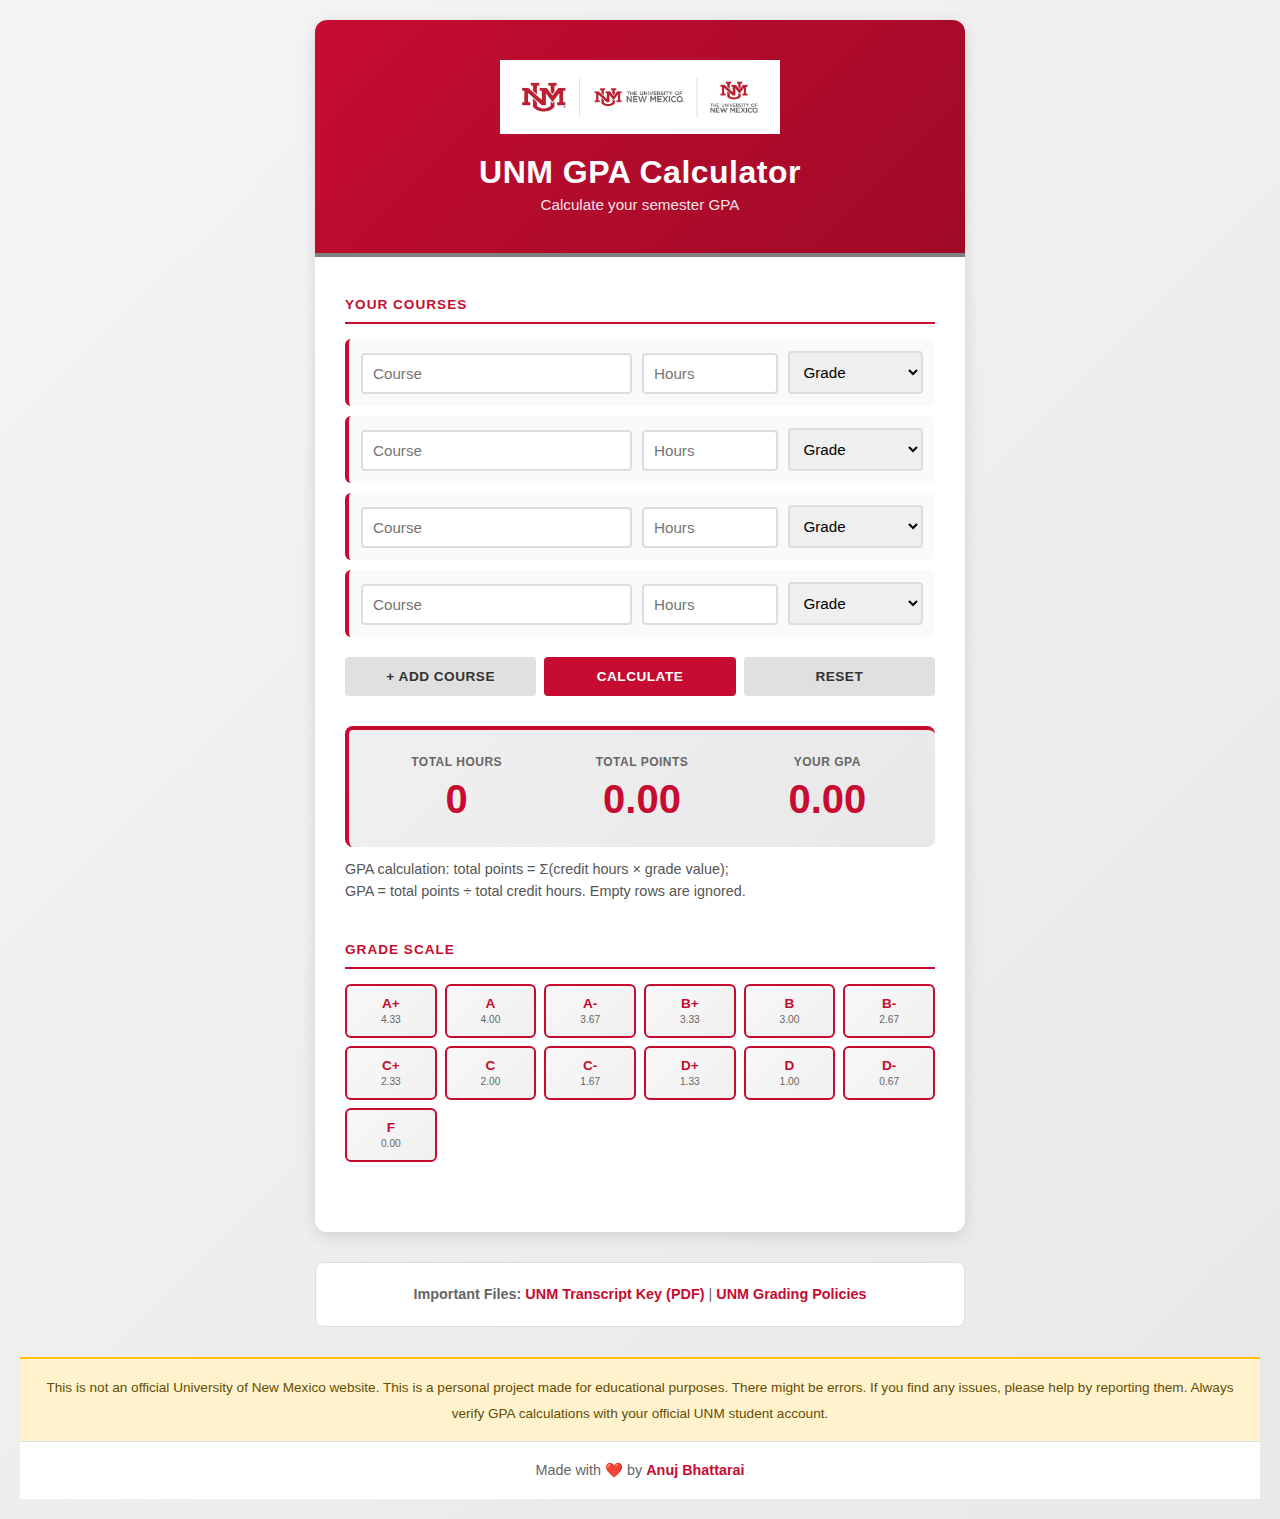
<file: index.html>
<!DOCTYPE html>
<html lang="en">
<head>
    <meta charset="UTF-8">
    <meta name="viewport" content="width=device-width, initial-scale=1.0">
    <title>UNM GPA Calculator</title>
    <link rel="stylesheet" href="css/styles.css">
</head>
<body>
    <div class="container">
        <div class="header">
            <div class="logo">
                <img src="images/logo.jpg" alt="UNM Logo">
            </div>
            <h1>UNM GPA Calculator</h1>
            <p class="subtitle">Calculate your semester GPA</p>
        </div>

        <div class="content">
            <!-- Course Input Section -->
            <div class="section">
                <div class="section-title">Your Courses</div>
                <div id="coursesContainer"></div>
                <div class="button-group">
                    <button class="btn btn-secondary" onclick="addCourse()">+ Add Course</button>
                    <button class="btn btn-primary" onclick="calculateGPA()">Calculate</button>
                    <button class="btn btn-secondary" onclick="resetCalculator()">Reset</button>
                </div>
                <div id="error" class="error"></div>
            </div>

            <!-- Results Section -->
            <div id="results" class="result">
                <div class="result-row">
                    <div class="result-item">
                        <div class="result-label">Total Hours</div>
                        <div class="result-value" id="totalHours">0</div>
                    </div>
                    <div class="result-item">
                        <div class="result-label">Total Points</div>
                        <div class="result-value" id="totalPoints">0.00</div>
                    </div>
                    <div class="result-item">
                        <div class="result-label">Your GPA</div>
                        <div class="result-value" id="finalGPA">0.00</div>
                    </div>
                </div>
            </div>
            <p class="calc-note">GPA calculation: total points = Σ(credit hours × grade value);<br>GPA = total points ÷ total credit hours. Empty rows are ignored.</p>

            <!-- Grade Scale Section -->
            <div class="section">
                <div class="section-title">Grade Scale</div>
                <div class="grades-grid">
                    <div class="grade-badge"><span class="letter">A+</span><span class="points">4.33</span></div>
                    <div class="grade-badge"><span class="letter">A</span><span class="points">4.00</span></div>
                    <div class="grade-badge"><span class="letter">A-</span><span class="points">3.67</span></div>
                    <div class="grade-badge"><span class="letter">B+</span><span class="points">3.33</span></div>
                    <div class="grade-badge"><span class="letter">B</span><span class="points">3.00</span></div>
                    <div class="grade-badge"><span class="letter">B-</span><span class="points">2.67</span></div>
                    <div class="grade-badge"><span class="letter">C+</span><span class="points">2.33</span></div>
                    <div class="grade-badge"><span class="letter">C</span><span class="points">2.00</span></div>
                    <div class="grade-badge"><span class="letter">C-</span><span class="points">1.67</span></div>
                    <div class="grade-badge"><span class="letter">D+</span><span class="points">1.33</span></div>
                    <div class="grade-badge"><span class="letter">D</span><span class="points">1.00</span></div>
                    <div class="grade-badge"><span class="letter">D-</span><span class="points">0.67</span></div>
                    <div class="grade-badge"><span class="letter">F</span><span class="points">0.00</span></div>
                </div>
            </div>
        </div>
    </div>

    <footer class="important-files">
        <p><strong> Important Files:</strong> <a href="https://registrar.unm.edu/forms/TranscriptKey.pdf" target="_blank">UNM Transcript Key (PDF)</a> | <a href="https://lobolaw.unm.edu/faculty-handbook/teaching/grading-policies.html" target="_blank">UNM Grading Policies</a></p>
    </footer>

    <footer class="disclaimer">
        <p><small> This is not an official University of New Mexico website. This is a personal project made for educational purposes. There might be errors. If you find any issues, please help by reporting them. Always verify GPA calculations with your official UNM student account.</small></p>
    </footer>

        <footer class="credits">
            <p>Made with ❤️ by <a href="https://anujbhattarai.com.np/" target="_blank">Anuj Bhattarai</a></p>
        </footer>

        <script src="js/app.js"></script>
</body>
</html>
</file>
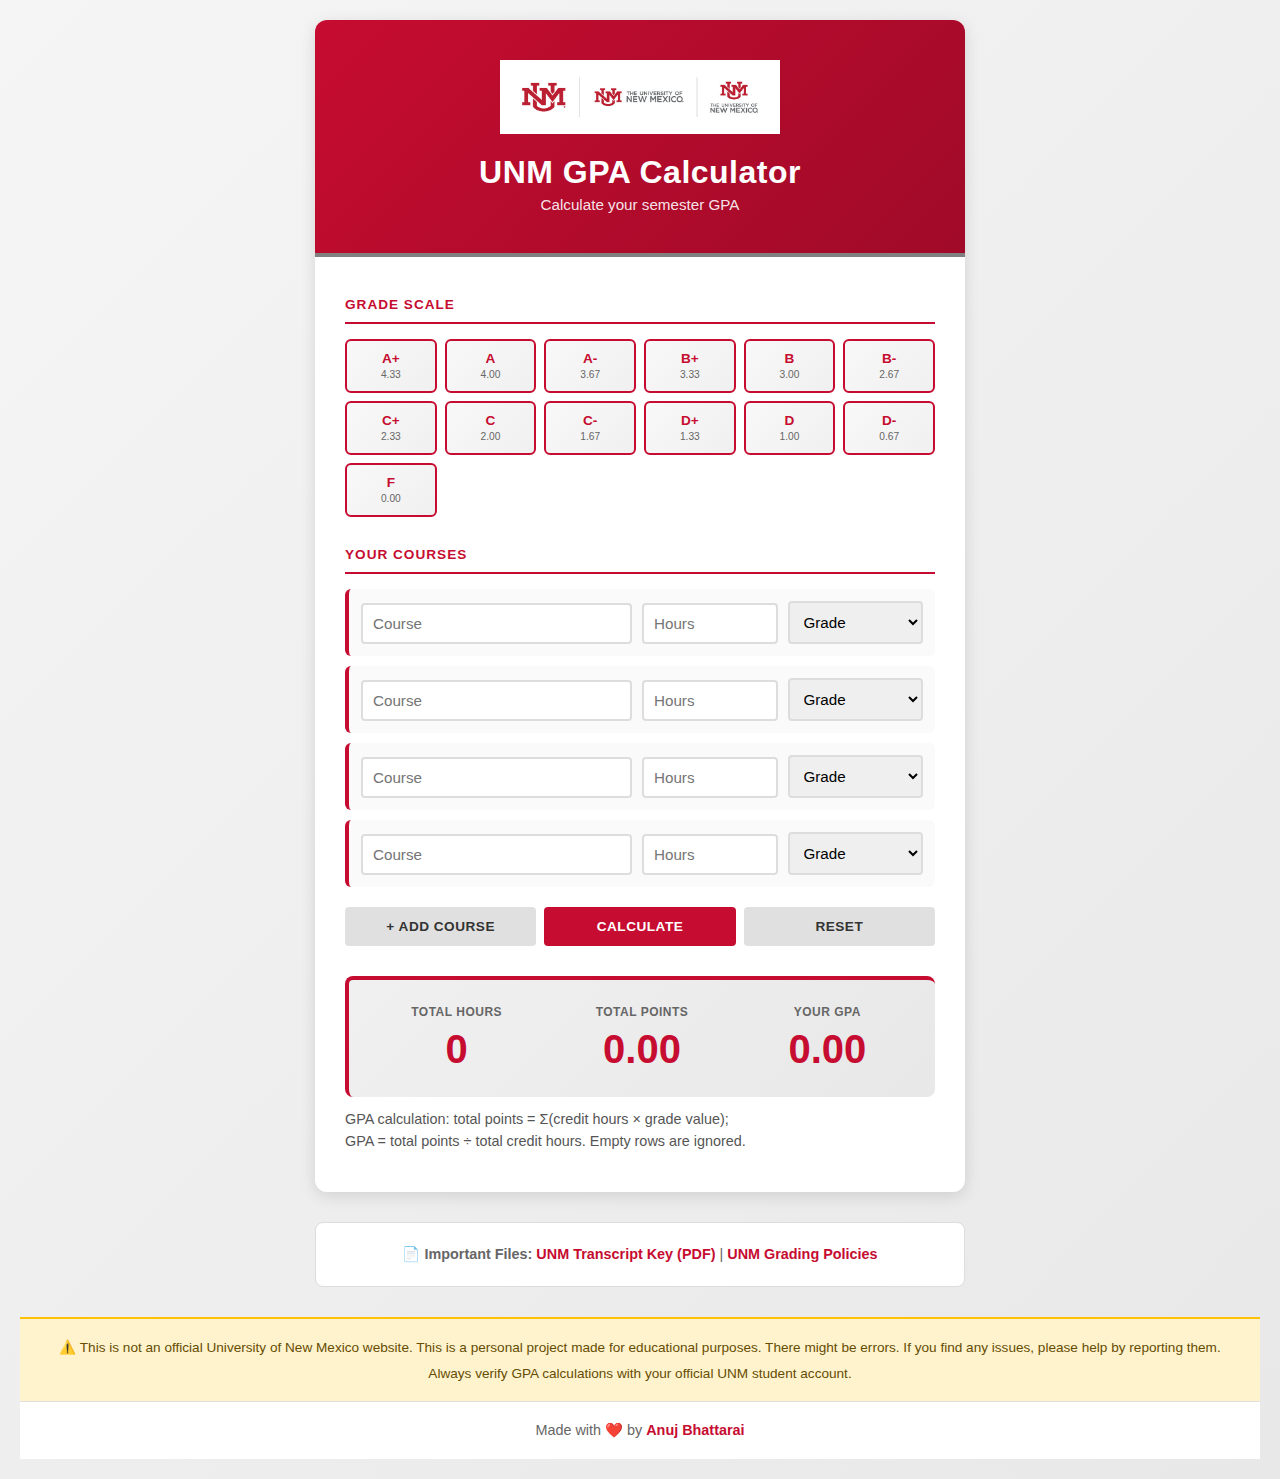
<file: main.html>
<!DOCTYPE html>
<html lang="en">
<head>
    <meta charset="UTF-8">
    <meta name="viewport" content="width=device-width, initial-scale=1.0">
    <title>UNM GPA Calculator</title>
    <style>
        * {
            margin: 0;
            padding: 0;
            box-sizing: border-box;
        }

        body {
            font-family: -apple-system, BlinkMacSystemFont, 'Segoe UI', Roboto, sans-serif;
            background: linear-gradient(135deg, #f5f5f5 0%, #e8e8e8 100%);
            padding: 20px;
        }

        .container {
            max-width: 650px;
            margin: 0 auto;
            background: white;
            border-radius: 12px;
            box-shadow: 0 4px 16px rgba(0, 0, 0, 0.12);
            overflow: hidden;
        }

        .header {
            background: linear-gradient(135deg, #c60c30 0%, #a00a28 100%);
            padding: 40px 30px;
            text-align: center;
            border-bottom: 4px solid #808080;
        }

        .logo {
            width: 100%;
            max-width: 300px;
            height: auto;
            margin: 0 auto 20px;
            display: flex;
            align-items: center;
            justify-content: center;
        }

        .logo img {
            width: 100%;
            height: auto;
            max-width: 280px;
            object-fit: contain;
        }

        h1 {
            font-size: 2em;
            color: white;
            margin-bottom: 5px;
            font-weight: 700;
            letter-spacing: 0.5px;
        }

        .subtitle {
            color: rgba(255, 255, 255, 0.9);
            font-size: 0.95em;
            margin: 0;
            font-weight: 300;
        }

        .content {
            padding: 40px 30px;
        }

        .section {
            margin-bottom: 30px;
        }

        .section-title {
            font-size: 0.85em;
            font-weight: 700;
            color: #c60c30;
            text-transform: uppercase;
            letter-spacing: 1px;
            margin-bottom: 15px;
            padding-bottom: 10px;
            border-bottom: 2px solid #c60c30;
        }

        .grades-grid {
            display: grid;
            grid-template-columns: repeat(auto-fit, minmax(80px, 1fr));
            gap: 8px;
            margin-bottom: 20px;
        }

        .grade-badge {
            background: linear-gradient(135deg, #f8f8f8 0%, #f0f0f0 100%);
            border: 2px solid #c60c30;
            border-radius: 6px;
            padding: 10px;
            text-align: center;
            font-size: 0.85em;
            transition: all 0.3s ease;
        }

        .grade-badge:hover {
            background: linear-gradient(135deg, #c60c30 0%, #a00a28 100%);
            color: white;
            transform: translateY(-2px);
            box-shadow: 0 4px 12px rgba(198, 12, 48, 0.3);
        }

        .grade-badge:hover .letter,
        .grade-badge:hover .points {
            color: white;
        }

        .grade-badge .letter {
            font-weight: 700;
            color: #c60c30;
            display: block;
            transition: color 0.3s ease;
        }

        .grade-badge .points {
            color: #666;
            font-size: 0.75em;
            margin-top: 3px;
            transition: color 0.3s ease;
        }

        .course-entry {
            display: grid;
            grid-template-columns: 2fr 1fr 1fr;
            gap: 10px;
            margin-bottom: 10px;
            align-items: end;
            background: #fafafa;
            padding: 12px;
            border-radius: 6px;
            border-left: 4px solid #c60c30;
        }

        .form-group {
            display: flex;
            flex-direction: column;
        }

        .form-group input,
        .form-group select {
            padding: 10px;
            border: 2px solid #ddd;
            border-radius: 4px;
            font-size: 0.95em;
            font-family: inherit;
            transition: all 0.3s ease;
        }

        .form-group input:focus,
        .form-group select:focus {
            outline: none;
            border-color: #c60c30;
            background: white;
            box-shadow: 0 0 8px rgba(198, 12, 48, 0.2);
        }

        .btn-small {
            background: #c60c30;
            color: white;
            border: none;
            padding: 10px 12px;
            border-radius: 4px;
            cursor: pointer;
            font-size: 1.1em;
            font-weight: 700;
            transition: all 0.3s ease;
        }

        .btn-small:hover {
            background: #a00a28;
            transform: scale(1.05);
        }

        .button-group {
            display: flex;
            gap: 8px;
            margin-top: 20px;
        }

        .btn {
            flex: 1;
            padding: 12px;
            border: none;
            border-radius: 4px;
            font-size: 0.85em;
            font-weight: 700;
            cursor: pointer;
            transition: all 0.3s ease;
            text-transform: uppercase;
            letter-spacing: 0.5px;
        }

        .btn-primary {
            background: #c60c30;
            color: white;
        }

        .btn-primary:hover {
            background: #a00a28;
            box-shadow: 0 4px 12px rgba(198, 12, 48, 0.3);
            transform: translateY(-2px);
        }

        .btn-secondary {
            background: #e0e0e0;
            color: #333;
        }

        .btn-secondary:hover {
            background: #c0c0c0;
        }

        .result {
            background: linear-gradient(135deg, #f0f0f0 0%, #e8e8e8 100%);
            padding: 25px;
            border-radius: 8px;
            margin-top: 25px;
            border-top: 4px solid #c60c30;
            border-left: 4px solid #c60c30;
            text-align: center;
            display: none;
        }

        .result.show {
            display: block;
            animation: slideIn 0.4s ease-out;
        }

        @keyframes slideIn {
            from {
                opacity: 0;
                transform: translateY(-10px);
            }
            to {
                opacity: 1;
                transform: translateY(0);
            }
        }

        .result-row {
            display: grid;
            grid-template-columns: repeat(3, 1fr);
            gap: 20px;
            margin-bottom: 0;
        }

        .result-item {
            text-align: center;
        }

        .result-label {
            font-size: 0.75em;
            font-weight: 700;
            color: #666;
            text-transform: uppercase;
            letter-spacing: 0.5px;
            margin-bottom: 8px;
        }

        .result-value {
            font-size: 2.5em;
            font-weight: 700;
            color: #c60c30;
        }

        .calc-note {
            margin-top: 12px;
            color: #555;
            font-size: 0.9em;
            line-height: 1.5;
        }

        .error {
            background: #ffe6eb;
            color: #c60c30;
            padding: 12px;
            border-radius: 4px;
            font-size: 0.9em;
            margin-top: 10px;
            display: none;
            border-left: 4px solid #c60c30;
            font-weight: 600;
        }

        .error.show {
            display: block;
        }

        @media (max-width: 600px) {
            .header {
                padding: 25px 20px;
            }

            .logo {
                max-width: 200px;
                margin: 0 auto 15px;
            }

            .logo img {
                max-width: 180px;
            }

            h1 {
                font-size: 1.6em;
            }

            .content {
                padding: 25px 20px;
            }

            .course-entry {
                grid-template-columns: 1fr 1fr;
            }

            .result-row {
                grid-template-columns: 1fr;
                gap: 15px;
            }

            .result-value {
                font-size: 1.8em;
            }

            .btn {
                font-size: 0.75em;
                padding: 10px;
            }
        }

        /* ============================================
           Disclaimer Footer
           ============================================ */

        .disclaimer {
            background: #fff3cd;
            border-top: 2px solid #ffc107;
            padding: 15px 20px;
            text-align: center;
            margin-top: 30px;
        }

        .disclaimer p {
            margin: 0;
            color: #664d03;
            line-height: 1.6;
        }

        .disclaimer small {
            font-size: 0.85em;
            font-weight: 500;
        }

            /* ============================================
               Credits Footer
               ============================================ */

            .credits {
                background: white;
                border-top: 1px solid #e0e0e0;
                padding: 20px;
                text-align: center;
                margin-top: 0;
            }

            .credits p {
                margin: 0;
                color: #666;
                font-size: 0.9em;
            }

            .credits a {
                color: #c60c30;
                text-decoration: none;
                font-weight: 600;
                transition: color 0.3s ease;
            }

            .credits a:hover {
                color: #a00a28;
                text-decoration: underline;
            }

            /* ============================================
               Important Files Footer
               ============================================ */

            .important-files {
                background: white;
                border: 1px solid #ddd;
                border-radius: 8px;
                padding: 20px;
                text-align: center;
                margin-top: 30px;
                margin-left: auto;
                margin-right: auto;
                max-width: 650px;
            }

            .important-files p {
                margin: 0;
                color: #666;
                font-size: 0.9em;
                line-height: 1.6;
            }

            .important-files a {
                color: #c60c30;
                font-weight: 600;
                text-decoration: none;
                transition: color 0.3s ease;
            }

            .important-files a:hover {
                color: #a00a28;
                text-decoration: underline;
            }
    </style>
</head>
<body>
    <div class="container">
        <div class="header">
            <div class="logo">
                <img src="images/logo.jpg" alt="UNM Logo">
            </div>
            <h1>UNM GPA Calculator</h1>
            <p class="subtitle">Calculate your semester GPA</p>
        </div>

        <div class="content">

        <!-- Grade Scale -->
        <div class="section">
            <div class="section-title">Grade Scale</div>
            <div class="grades-grid">
                <div class="grade-badge"><span class="letter">A+</span><span class="points">4.33</span></div>
                <div class="grade-badge"><span class="letter">A</span><span class="points">4.00</span></div>
                <div class="grade-badge"><span class="letter">A-</span><span class="points">3.67</span></div>
                <div class="grade-badge"><span class="letter">B+</span><span class="points">3.33</span></div>
                <div class="grade-badge"><span class="letter">B</span><span class="points">3.00</span></div>
                <div class="grade-badge"><span class="letter">B-</span><span class="points">2.67</span></div>
                <div class="grade-badge"><span class="letter">C+</span><span class="points">2.33</span></div>
                <div class="grade-badge"><span class="letter">C</span><span class="points">2.00</span></div>
                <div class="grade-badge"><span class="letter">C-</span><span class="points">1.67</span></div>
                <div class="grade-badge"><span class="letter">D+</span><span class="points">1.33</span></div>
                <div class="grade-badge"><span class="letter">D</span><span class="points">1.00</span></div>
                <div class="grade-badge"><span class="letter">D-</span><span class="points">0.67</span></div>
                <div class="grade-badge"><span class="letter">F</span><span class="points">0.00</span></div>
            </div>
        </div>

        <!-- Course Input -->
        <div class="section">
            <div class="section-title">Your Courses</div>
            <div id="coursesContainer"></div>
            <div class="button-group">
                <button class="btn btn-secondary" onclick="addCourse()">+ Add Course</button>
                <button class="btn btn-primary" onclick="calculateGPA()">Calculate</button>
                <button class="btn btn-secondary" onclick="resetCalculator()">Reset</button>
            </div>
            <div id="error" class="error"></div>
        </div>

        <!-- Results -->
                <div id="results" class="result">
            <div class="result-row">
                <div class="result-item">
                    <div class="result-label">Total Hours</div>
                    <div class="result-value" id="totalHours">0</div>
                </div>
                <div class="result-item">
                    <div class="result-label">Total Points</div>
                    <div class="result-value" id="totalPoints">0.00</div>
                </div>
                <div class="result-item">
                    <div class="result-label">Your GPA</div>
                    <div class="result-value" id="finalGPA">0.00</div>
                </div>
            </div>
        </div>
        <p class="calc-note">GPA calculation: total points = Σ(credit hours × grade value);<br>GPA = total points ÷ total credit hours. Empty rows are ignored.</p>
        </div>
    </div>
    </div>

    <script>
        const gradeValues = {
            'A+': 4.33, 'A': 4.00, 'A-': 3.67,
            'B+': 3.33, 'B': 3.00, 'B-': 2.67,
            'C+': 2.33, 'C': 2.00, 'C-': 1.67,
            'D+': 1.33, 'D': 1.00, 'D-': 0.67, 'F': 0.00
        };

        const DEFAULT_ROWS = 4;

        document.addEventListener('DOMContentLoaded', () => {
            buildCourseRows(DEFAULT_ROWS);
            calculateGPA();
        });

        function buildCourseRows(count = DEFAULT_ROWS) {
            const container = document.getElementById('coursesContainer');
            container.innerHTML = '';

            for (let id = 0; id < count; id++) {
                container.appendChild(createCourseRow(id));
            }
        }

        function addCourse() {
            const container = document.getElementById('coursesContainer');
            const id = container.children.length;
            container.appendChild(createCourseRow(id));
        }

        function createCourseRow(id) {
            const courseDiv = document.createElement('div');
            courseDiv.className = 'course-entry';
            courseDiv.id = `course-${id}`;

            courseDiv.innerHTML = `
                <div class="form-group">
                    <input type="text" placeholder="Course" class="courseName" aria-label="Course name">
                </div>
                <div class="form-group">
                    <input type="number" min="0" max="12" value="" placeholder="Hours" class="creditHours" aria-label="Credit hours">
                </div>
                <div class="form-group">
                    <select class="grade" aria-label="Letter grade">
                        <option value="">Grade</option>
                        ${Object.keys(gradeValues).map(g => `<option value="${g}">${g}</option>`).join('')}
                    </select>
                </div>
            `;

            courseDiv.querySelectorAll('input, select').forEach(el => {
                el.addEventListener('input', calculateGPA);
                el.addEventListener('change', calculateGPA);
            });

            return courseDiv;
        }

        function calculateGPA() {
            const error = document.getElementById('error');
            if (error) error.classList.remove('show');

            const courses = document.querySelectorAll('.course-entry');
            let totalHours = 0;
            let totalPoints = 0;
            let invalid = false;

            courses.forEach(course => {
                const hoursVal = course.querySelector('.creditHours').value;
                const hours = parseFloat(hoursVal);
                const grade = course.querySelector('.grade').value;

                if ((!grade && hoursVal === '') || (grade === '' && (hoursVal === '' || isNaN(hours)))) {
                    return;
                }

                if (grade && (isNaN(hours) || hours <= 0)) {
                    invalid = true;
                    return;
                }

                if (grade) {
                    totalHours += hours;
                    totalPoints += hours * gradeValues[grade];
                }
            });

            if (invalid && error) {
                error.textContent = 'Enter credit hours greater than 0 for selected grades.';
                error.classList.add('show');
            }

            const gpa = totalHours > 0 ? (totalPoints / totalHours).toFixed(2) : '0.00';

            document.getElementById('totalHours').textContent = totalHours.toFixed(2).replace(/\.00$/, '');
            document.getElementById('totalPoints').textContent = totalPoints.toFixed(2);
            document.getElementById('finalGPA').textContent = gpa;
            document.getElementById('results').classList.add('show');
        }

        function resetCalculator() {
            buildCourseRows(DEFAULT_ROWS);
            document.getElementById('results').classList.remove('show');
            const error = document.getElementById('error');
            if (error) error.classList.remove('show');
            calculateGPA();
        }
    </script>

    <footer class="important-files">
        <p><strong>📄 Important Files:</strong> <a href="https://registrar.unm.edu/forms/TranscriptKey.pdf" target="_blank">UNM Transcript Key (PDF)</a> | <a href="https://lobolaw.unm.edu/faculty-handbook/teaching/grading-policies.html" target="_blank">UNM Grading Policies</a></p>
    </footer>

    <footer class="disclaimer">
        <p><small>⚠️ This is not an official University of New Mexico website. This is a personal project made for educational purposes. There might be errors. If you find any issues, please help by reporting them. Always verify GPA calculations with your official UNM student account.</small></p>
    </footer>

        <footer class="credits">
            <p>Made with ❤️ by <a href="https://anujbhattarai.com.np/" target="_blank">Anuj Bhattarai</a></p>
        </footer>
    </body>
    </html>
</file>
<file: css/styles.css>
/* ============================================
   UNM GPA Calculator - Styles
   ============================================ */

* {
    margin: 0;
    padding: 0;
    box-sizing: border-box;
}

/* ============================================
   Base Styles
   ============================================ */

body {
    font-family: -apple-system, BlinkMacSystemFont, 'Segoe UI', Roboto, sans-serif;
    background: linear-gradient(135deg, #f5f5f5 0%, #e8e8e8 100%);
    padding: 20px;
    min-height: 100vh;
}

/* ============================================
   Container & Layout
   ============================================ */

.container {
    max-width: 650px;
    margin: 0 auto;
    background: white;
    border-radius: 12px;
    box-shadow: 0 4px 16px rgba(0, 0, 0, 0.12);
    overflow: hidden;
}

.header {
    background: linear-gradient(135deg, #c60c30 0%, #a00a28 100%);
    padding: 40px 30px;
    text-align: center;
    border-bottom: 4px solid #808080;
}

.logo {
    width: 100%;
    max-width: 300px;
    height: auto;
    margin: 0 auto 20px;
    display: flex;
    align-items: center;
    justify-content: center;
}

.logo img {
    width: 100%;
    height: auto;
    max-width: 280px;
    object-fit: contain;
}

h1 {
    font-size: 2em;
    color: white;
    margin-bottom: 5px;
    font-weight: 700;
    letter-spacing: 0.5px;
}

.subtitle {
    color: rgba(255, 255, 255, 0.9);
    font-size: 0.95em;
    margin: 0;
    font-weight: 300;
}

.content {
    padding: 40px 30px;
}

/* ============================================
   Sections
   ============================================ */

.section {
    margin-bottom: 30px;
    margin-top: 0;
}

.section:nth-of-type(3) {
    margin-top: 40px;
}

.section-title {
    font-size: 0.85em;
    font-weight: 700;
    color: #c60c30;
    text-transform: uppercase;
    letter-spacing: 1px;
    margin-bottom: 15px;
    padding-bottom: 10px;
    border-bottom: 2px solid #c60c30;
}

/* ============================================
   Grade Scale
   ============================================ */

.grades-grid {
    display: grid;
    grid-template-columns: repeat(auto-fit, minmax(80px, 1fr));
    gap: 8px;
    margin-bottom: 20px;
}

.grade-badge {
    background: linear-gradient(135deg, #f8f8f8 0%, #f0f0f0 100%);
    border: 2px solid #c60c30;
    border-radius: 6px;
    padding: 10px;
    text-align: center;
    font-size: 0.85em;
    transition: all 0.3s ease;
    cursor: pointer;
}

.grade-badge:hover {
    background: linear-gradient(135deg, #c60c30 0%, #a00a28 100%);
    color: white;
    transform: translateY(-2px);
    box-shadow: 0 4px 12px rgba(198, 12, 48, 0.3);
}

.grade-badge:hover .letter,
.grade-badge:hover .points {
    color: white;
}

.grade-badge .letter {
    font-weight: 700;
    color: #c60c30;
    display: block;
    transition: color 0.3s ease;
}

.grade-badge .points {
    color: #666;
    font-size: 0.75em;
    margin-top: 3px;
    transition: color 0.3s ease;
}

/* ============================================
   Form Elements
   ============================================ */

.course-entry {
    display: grid;
    grid-template-columns: 2fr 1fr 1fr;
    gap: 10px;
    margin-bottom: 10px;
    align-items: end;
    background: #fafafa;
    padding: 12px;
    border-radius: 6px;
    border-left: 4px solid #c60c30;
}

.form-group {
    display: flex;
    flex-direction: column;
}

.form-group label {
    font-size: 0.75em;
    font-weight: 700;
    color: #c60c30;
    text-transform: uppercase;
    letter-spacing: 0.5px;
    margin-bottom: 5px;
}

.form-group input,
.form-group select {
    padding: 10px;
    border: 2px solid #ddd;
    border-radius: 4px;
    font-size: 0.95em;
    font-family: inherit;
    transition: all 0.3s ease;
}

.form-group input:focus,
.form-group select:focus {
    outline: none;
    border-color: #c60c30;
    background: white;
    box-shadow: 0 0 8px rgba(198, 12, 48, 0.2);
}

/* ============================================
   Buttons
   ============================================ */

.btn-small {
    background: #c60c30;
    color: white;
    border: none;
    padding: 10px 12px;
    border-radius: 4px;
    cursor: pointer;
    font-size: 1.1em;
    font-weight: 700;
    transition: all 0.3s ease;
}

.btn-small:hover {
    background: #a00a28;
    transform: scale(1.05);
}

.button-group {
    display: flex;
    gap: 8px;
    margin-top: 20px;
}

.btn {
    flex: 1;
    padding: 12px;
    border: none;
    border-radius: 4px;
    font-size: 0.85em;
    font-weight: 700;
    cursor: pointer;
    transition: all 0.3s ease;
    text-transform: uppercase;
    letter-spacing: 0.5px;
}

.btn-primary {
    background: #c60c30;
    color: white;
}

.btn-primary:hover {
    background: #a00a28;
    box-shadow: 0 4px 12px rgba(198, 12, 48, 0.3);
    transform: translateY(-2px);
}

.btn-secondary {
    background: #e0e0e0;
    color: #333;
}

.btn-secondary:hover {
    background: #c0c0c0;
}

/* ============================================
   Results
   ============================================ */

.result {
    background: linear-gradient(135deg, #f0f0f0 0%, #e8e8e8 100%);
    padding: 25px;
    border-radius: 8px;
    margin-top: 25px;
    border-top: 4px solid #c60c30;
    border-left: 4px solid #c60c30;
    text-align: center;
    display: none;
}

.result.show {
    display: block;
    animation: slideIn 0.4s ease-out;
}

@keyframes slideIn {
    from {
        opacity: 0;
        transform: translateY(-10px);
    }
    to {
        opacity: 1;
        transform: translateY(0);
    }
}

.result-row {
    display: grid;
    grid-template-columns: repeat(3, 1fr);
    gap: 20px;
    margin-bottom: 0;
}

.result-item {
    text-align: center;
}

.result-label {
    font-size: 0.75em;
    font-weight: 700;
    color: #666;
    text-transform: uppercase;
    letter-spacing: 0.5px;
    margin-bottom: 8px;
}

.result-value {
    font-size: 2.5em;
    font-weight: 700;
    color: #c60c30;
}

.calc-note {
    margin-top: 12px;
    color: #555;
    font-size: 0.9em;
    line-height: 1.5;
}

/* ============================================
   Error Messages
   ============================================ */

.error {
    background: #ffe6eb;
    color: #c60c30;
    padding: 12px;
    border-radius: 4px;
    font-size: 0.9em;
    margin-top: 10px;
    display: none;
    border-left: 4px solid #c60c30;
    font-weight: 600;
}

.error.show {
    display: block;
}

/* ============================================
   Responsive Design
   ============================================ */

@media (max-width: 600px) {
    .header {
        padding: 25px 20px;
    }

    .logo {
        max-width: 200px;
        margin: 0 auto 15px;
    }

    .logo img {
        max-width: 180px;
    }

    h1 {
        font-size: 1.6em;
    }

    .content {
        padding: 25px 20px;
    }

    .course-entry {
        grid-template-columns: 1fr 1fr;
    }

    .result-row {
        grid-template-columns: 1fr;
        gap: 15px;
    }

    .result-value {
        font-size: 1.8em;
    }

    .btn {
        font-size: 0.75em;
        padding: 10px;
    }

    .button-group {
        flex-direction: column;
    }
}

/* ============================================
   Disclaimer Footer
   ============================================ */

.disclaimer {
    background: #fff3cd;
    border-top: 2px solid #ffc107;
    padding: 15px 20px;
    text-align: center;
    margin-top: 30px;
}

.disclaimer p {
    margin: 0;
    color: #664d03;
    line-height: 1.6;
}

.disclaimer small {
    font-size: 0.85em;
    font-weight: 500;
}

/* ============================================
   Credits Footer
   ============================================ */

.credits {
    background: white;
    border-top: 1px solid #e0e0e0;
    padding: 20px;
    text-align: center;
    margin-top: 0;
}

.credits p {
    margin: 0;
    color: #666;
    font-size: 0.9em;
}

.credits a {
    color: #c60c30;
    text-decoration: none;
    font-weight: 600;
    transition: color 0.3s ease;
}

.credits a:hover {
    color: #a00a28;
    text-decoration: underline;
}

/* ============================================
   Important Files Footer
   ============================================ */

.important-files {
    background: white;
    border: 1px solid #ddd;
    border-radius: 8px;
    padding: 20px;
    text-align: center;
    margin-top: 30px;
    margin-left: auto;
    margin-right: auto;
    max-width: 650px;
}

.important-files p {
    margin: 0;
    color: #666;
    font-size: 0.9em;
    line-height: 1.6;
}

.important-files a {
    color: #c60c30;
    font-weight: 600;
    text-decoration: none;
    transition: color 0.3s ease;
}

.important-files a:hover {
    color: #a00a28;
    text-decoration: underline;
}
</file>
